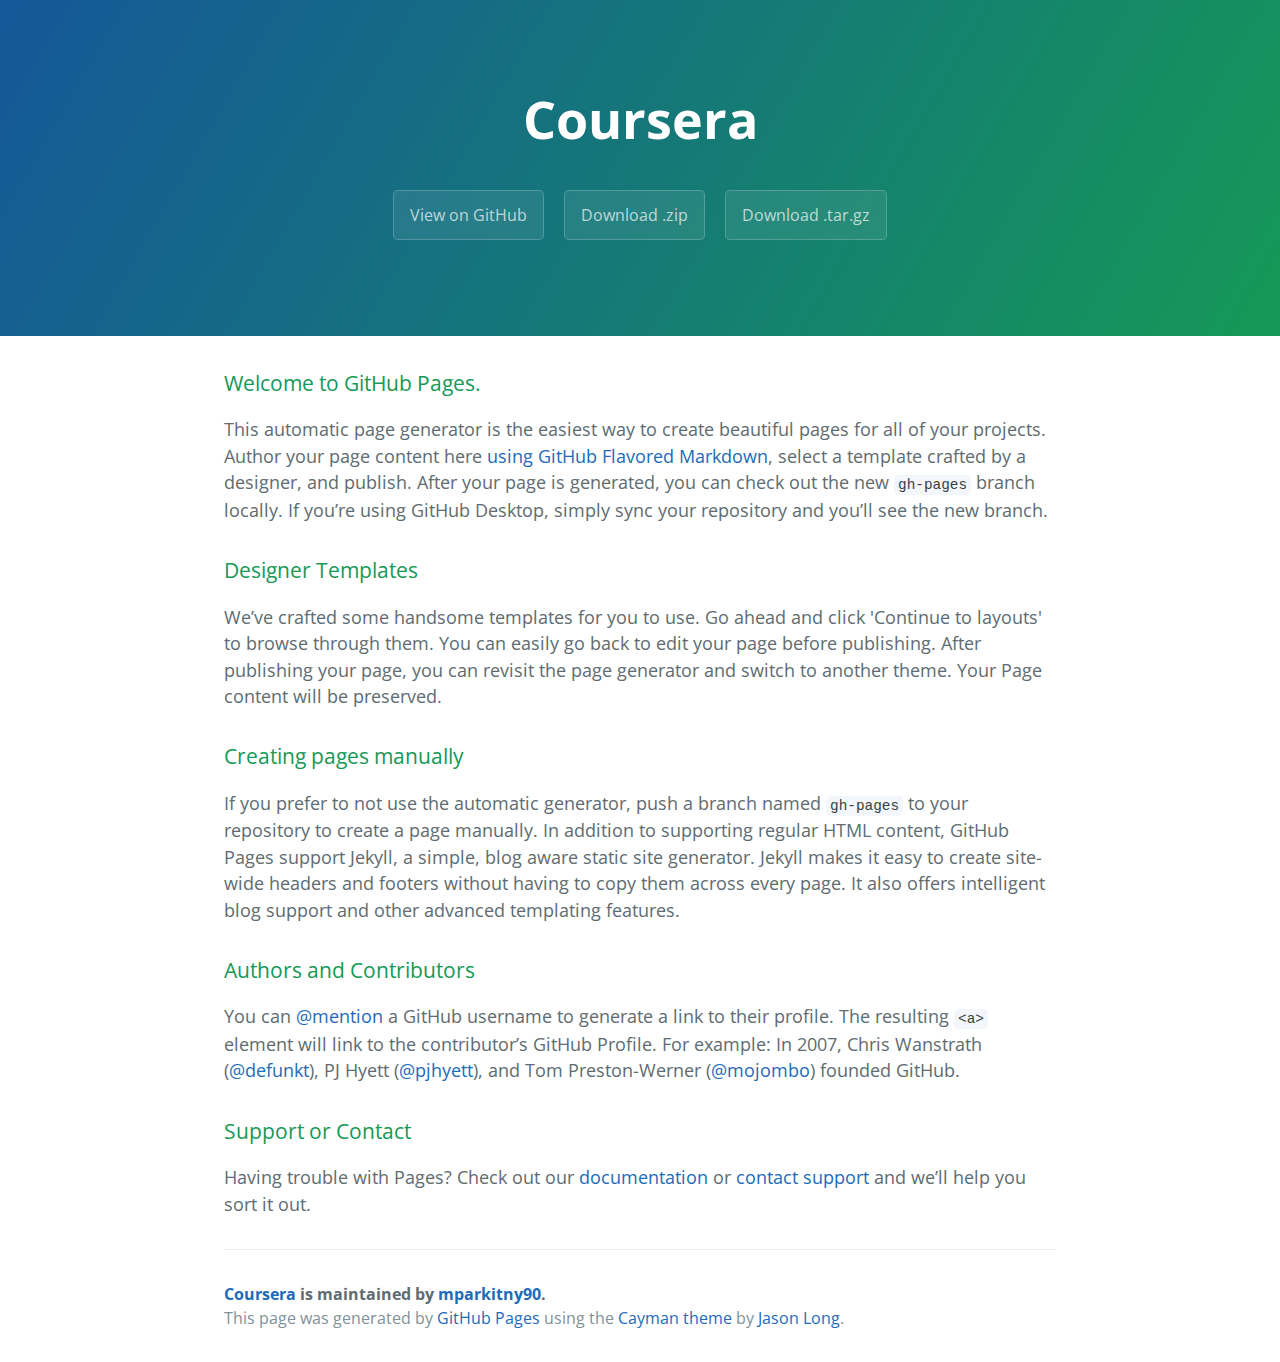
<file: index.html>
<!DOCTYPE html>
<html lang="en-us">
  <head>
    <meta charset="UTF-8">
    <title>Coursera by mparkitny90</title>
    <meta name="viewport" content="width=device-width, initial-scale=1">
    <link rel="stylesheet" type="text/css" href="stylesheets/normalize.css" media="screen">
    <link href='https://fonts.googleapis.com/css?family=Open+Sans:400,700' rel='stylesheet' type='text/css'>
    <link rel="stylesheet" type="text/css" href="stylesheets/stylesheet.css" media="screen">
    <link rel="stylesheet" type="text/css" href="stylesheets/github-light.css" media="screen">
  </head>
  <body>
    <section class="page-header">
      <h1 class="project-name">Coursera</h1>
      <h2 class="project-tagline"></h2>
      <a href="https://github.com/mparkitny90/Coursera" class="btn">View on GitHub</a>
      <a href="https://github.com/mparkitny90/Coursera/zipball/master" class="btn">Download .zip</a>
      <a href="https://github.com/mparkitny90/Coursera/tarball/master" class="btn">Download .tar.gz</a>
    </section>

    <section class="main-content">
      <h3>
<a id="welcome-to-github-pages" class="anchor" href="#welcome-to-github-pages" aria-hidden="true"><span aria-hidden="true" class="octicon octicon-link"></span></a>Welcome to GitHub Pages.</h3>

<p>This automatic page generator is the easiest way to create beautiful pages for all of your projects. Author your page content here <a href="https://guides.github.com/features/mastering-markdown/">using GitHub Flavored Markdown</a>, select a template crafted by a designer, and publish. After your page is generated, you can check out the new <code>gh-pages</code> branch locally. If you’re using GitHub Desktop, simply sync your repository and you’ll see the new branch.</p>

<h3>
<a id="designer-templates" class="anchor" href="#designer-templates" aria-hidden="true"><span aria-hidden="true" class="octicon octicon-link"></span></a>Designer Templates</h3>

<p>We’ve crafted some handsome templates for you to use. Go ahead and click 'Continue to layouts' to browse through them. You can easily go back to edit your page before publishing. After publishing your page, you can revisit the page generator and switch to another theme. Your Page content will be preserved.</p>

<h3>
<a id="creating-pages-manually" class="anchor" href="#creating-pages-manually" aria-hidden="true"><span aria-hidden="true" class="octicon octicon-link"></span></a>Creating pages manually</h3>

<p>If you prefer to not use the automatic generator, push a branch named <code>gh-pages</code> to your repository to create a page manually. In addition to supporting regular HTML content, GitHub Pages support Jekyll, a simple, blog aware static site generator. Jekyll makes it easy to create site-wide headers and footers without having to copy them across every page. It also offers intelligent blog support and other advanced templating features.</p>

<h3>
<a id="authors-and-contributors" class="anchor" href="#authors-and-contributors" aria-hidden="true"><span aria-hidden="true" class="octicon octicon-link"></span></a>Authors and Contributors</h3>

<p>You can <a href="https://help.github.com/articles/basic-writing-and-formatting-syntax/#mentioning-users-and-teams" class="user-mention">@mention</a> a GitHub username to generate a link to their profile. The resulting <code>&lt;a&gt;</code> element will link to the contributor’s GitHub Profile. For example: In 2007, Chris Wanstrath (<a href="https://github.com/defunkt" class="user-mention">@defunkt</a>), PJ Hyett (<a href="https://github.com/pjhyett" class="user-mention">@pjhyett</a>), and Tom Preston-Werner (<a href="https://github.com/mojombo" class="user-mention">@mojombo</a>) founded GitHub.</p>

<h3>
<a id="support-or-contact" class="anchor" href="#support-or-contact" aria-hidden="true"><span aria-hidden="true" class="octicon octicon-link"></span></a>Support or Contact</h3>

<p>Having trouble with Pages? Check out our <a href="https://help.github.com/pages">documentation</a> or <a href="https://github.com/contact">contact support</a> and we’ll help you sort it out.</p>

      <footer class="site-footer">
        <span class="site-footer-owner"><a href="https://github.com/mparkitny90/Coursera">Coursera</a> is maintained by <a href="https://github.com/mparkitny90">mparkitny90</a>.</span>

        <span class="site-footer-credits">This page was generated by <a href="https://pages.github.com">GitHub Pages</a> using the <a href="https://github.com/jasonlong/cayman-theme">Cayman theme</a> by <a href="https://twitter.com/jasonlong">Jason Long</a>.</span>
      </footer>

    </section>

  
  </body>
</html>
</file>
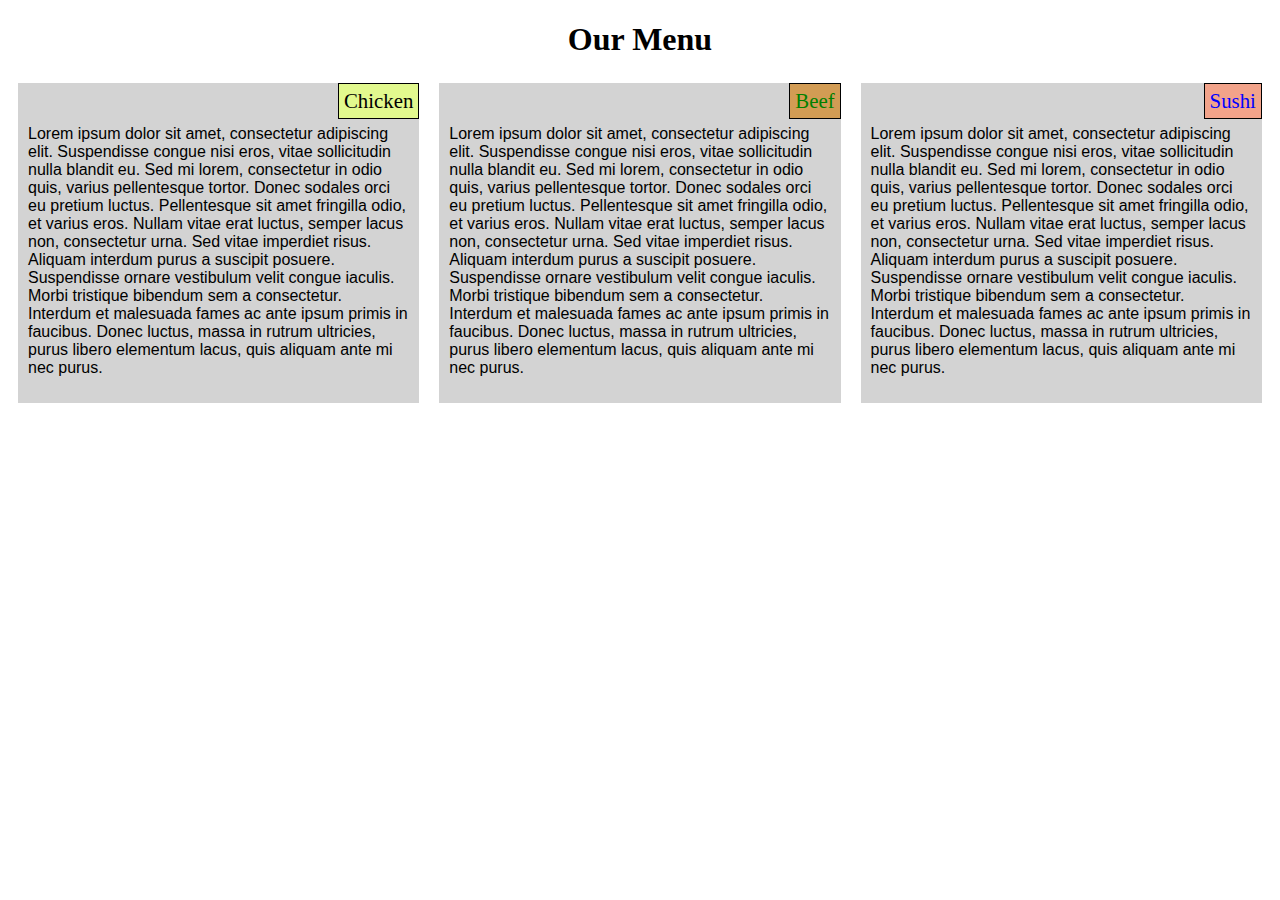
<file: mod2_solution/index.html>
<!DOCTYPE html>
<html>
<head>
	<title>Our Menu</title>
	<link rel="stylesheet" href="css/style.css">
	<meta name="viewport" content="width=device-width, initial-scale=1">
</head>
<body>
<h1>Our Menu</h1>
<div class="row">
<section class="col-lg col-md-1 col-sd">
	<span id="chicken" class="section-title">Chicken</span>
	<p>Lorem ipsum dolor sit amet, consectetur adipiscing elit. Suspendisse congue nisi eros, vitae sollicitudin nulla blandit eu. Sed mi lorem, consectetur in odio quis, varius pellentesque tortor. Donec sodales orci eu pretium luctus. Pellentesque sit amet fringilla odio, et varius eros. Nullam vitae erat luctus, semper lacus non, consectetur urna. Sed vitae imperdiet risus. Aliquam interdum purus a suscipit posuere. Suspendisse ornare vestibulum velit congue iaculis. Morbi tristique bibendum sem a consectetur. Interdum et malesuada fames ac ante ipsum primis in faucibus. Donec luctus, massa in rutrum ultricies, purus libero elementum lacus, quis aliquam ante mi nec purus.</p>
</section>
<section class="col-lg col-md-1 col-sd">
	<span  id="beef" class="section-title">Beef</span>
	<p>Lorem ipsum dolor sit amet, consectetur adipiscing elit. Suspendisse congue nisi eros, vitae sollicitudin nulla blandit eu. Sed mi lorem, consectetur in odio quis, varius pellentesque tortor. Donec sodales orci eu pretium luctus. Pellentesque sit amet fringilla odio, et varius eros. Nullam vitae erat luctus, semper lacus non, consectetur urna. Sed vitae imperdiet risus. Aliquam interdum purus a suscipit posuere. Suspendisse ornare vestibulum velit congue iaculis. Morbi tristique bibendum sem a consectetur. Interdum et malesuada fames ac ante ipsum primis in faucibus. Donec luctus, massa in rutrum ultricies, purus libero elementum lacus, quis aliquam ante mi nec purus.</p>
</section>
<section class="col-lg col-md-2 col-sd">
	<span  id="sushi" class="section-title">Sushi</span>
	<p>Lorem ipsum dolor sit amet, consectetur adipiscing elit. Suspendisse congue nisi eros, vitae sollicitudin nulla blandit eu. Sed mi lorem, consectetur in odio quis, varius pellentesque tortor. Donec sodales orci eu pretium luctus. Pellentesque sit amet fringilla odio, et varius eros. Nullam vitae erat luctus, semper lacus non, consectetur urna. Sed vitae imperdiet risus. Aliquam interdum purus a suscipit posuere. Suspendisse ornare vestibulum velit congue iaculis. Morbi tristique bibendum sem a consectetur. Interdum et malesuada fames ac ante ipsum primis in faucibus. Donec luctus, massa in rutrum ultricies, purus libero elementum lacus, quis aliquam ante mi nec purus.</p>
</section>
</div>
</body>
</html>
</file>
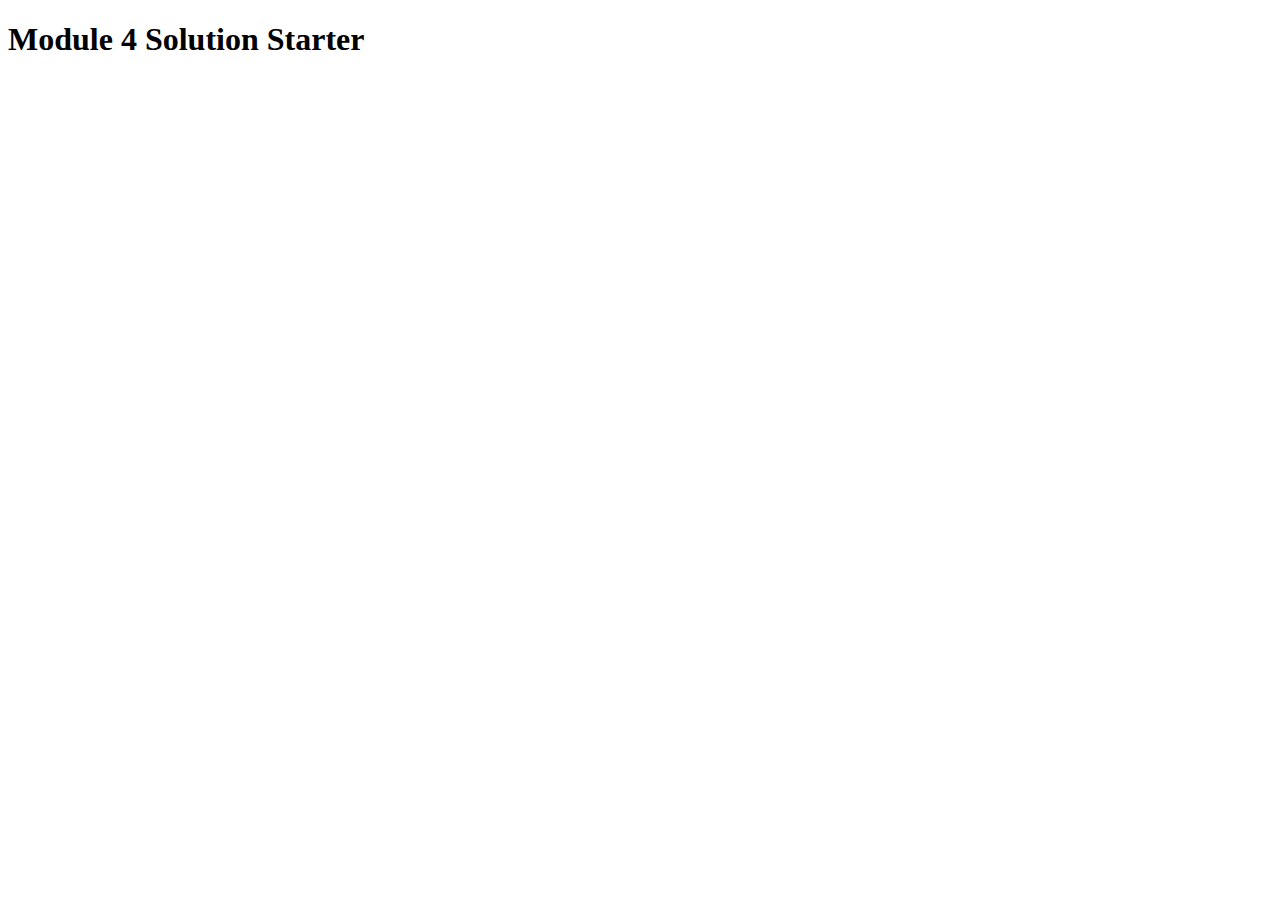
<file: module4_solution/index.html>
<!DOCTYPE html>
<html>
<head>
  <meta charset="utf-8">
  <title>Module 4 Solution Starter</title>
  <script>
    var names = []; // DO NOT REMOVE
  </script>
  <script src="SpeakHello.js"></script>
  <script src="SpeakGoodBye.js"></script>
  <script src="script.js"></script>
</head>
<body>
  <h1>Module 4 Solution Starter</h1>
</body>
</html>
</file>
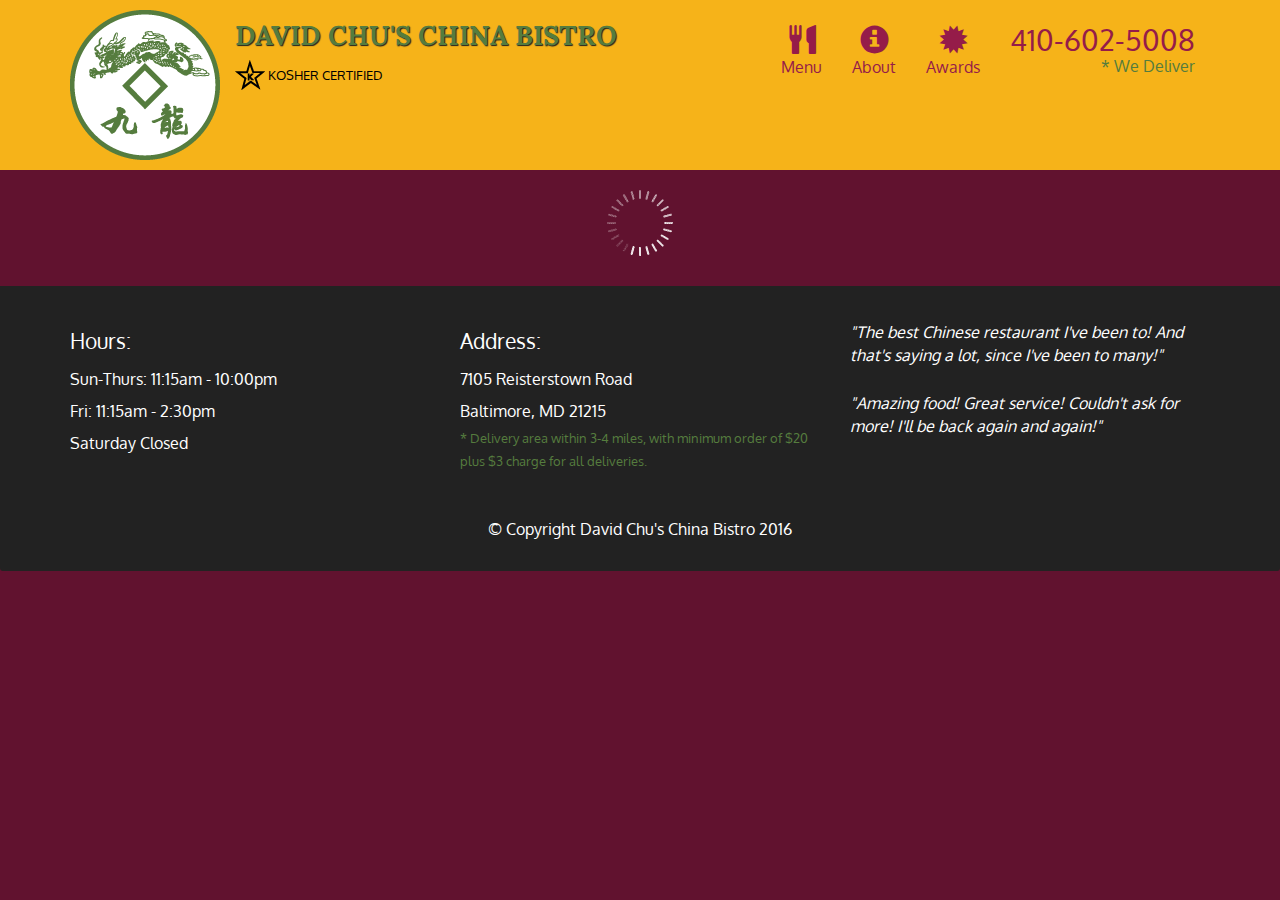
<file: module5_solution/index.html>
<!doctype html>
<html lang="en">
  <head>
    <meta charset="utf-8">
    <meta http-equiv="X-UA-Compatible" content="IE=edge">
    <meta name="viewport" content="width=device-width, initial-scale=1">
    <title>David Chu's China Bistro</title>
    <link rel="stylesheet" href="css/bootstrap.min.css">
    <link rel="stylesheet" href="css/styles.css">
    <link href='https://fonts.googleapis.com/css?family=Oxygen:400,300,700' rel='stylesheet' type='text/css'>
    <link href='https://fonts.googleapis.com/css?family=Lora' rel='stylesheet' type='text/css'>
  </head>
<body>
  <header>
    <nav id="header-nav" class="navbar navbar-default">
      <div class="container">
        <div class="navbar-header">
          <a href="index.html" class="pull-left visible-md visible-lg">
            <div id="logo-img" alt="Logo image"></div>
          </a>

          <div class="navbar-brand">
            <a href="index.html"><h1>David Chu's China Bistro</h1></a>
            <p>
              <img src="images/star-k-logo.png" alt="Kosher certification">
              <span>Kosher Certified</span>
            </p>
          </div>

          <button id="navbarToggle" type="button" class="navbar-toggle collapsed" data-toggle="collapse" data-target="#collapsable-nav" aria-expanded="false">
            <span class="sr-only">Toggle navigation</span>
            <span class="icon-bar"></span>
            <span class="icon-bar"></span>
            <span class="icon-bar"></span>
          </button>
        </div>
        
        <div id="collapsable-nav" class="collapse navbar-collapse">
           <ul id="nav-list" class="nav navbar-nav navbar-right">
            <li id="navHomeButton" class="visible-xs active">
              <a href="index.html">
                <span class="glyphicon glyphicon-home"></span> Home</a>
            </li>
            <li id="navMenuButton">
              <a href="#" onclick="$dc.loadMenuCategories();">
                <span class="glyphicon glyphicon-cutlery"></span><br class="hidden-xs"> Menu</a>
            </li>
            <li>
              <a href="#">
                <span class="glyphicon glyphicon-info-sign"></span><br class="hidden-xs"> About</a>
            </li>
            <li>
              <a href="#">
                <span class="glyphicon glyphicon-certificate"></span><br class="hidden-xs"> Awards</a>
            </li>
            <li id="phone" class="hidden-xs">
              <a href="tel:410-602-5008">
                <span>410-602-5008</span></a><div>* We Deliver</div>
            </li>
          </ul><!-- #nav-list -->
        </div><!-- .collapse .navbar-collapse -->
      </div><!-- .container -->
    </nav><!-- #header-nav -->
  </header>

  <div id="call-btn" class="visible-xs">
    <a class="btn" href="tel:410-602-5008">
    <span class="glyphicon glyphicon-earphone"></span>
    410-602-5008
    </a>
  </div>
  <div id="xs-deliver" class="text-center visible-xs">* We Deliver</div>

  <div id="main-content" class="container"></div>

  <footer class="panel-footer">
    <div class="container">
      <div class="row">
        <section id="hours" class="col-sm-4">
          <span>Hours:</span><br>
          Sun-Thurs: 11:15am - 10:00pm<br>
          Fri: 11:15am - 2:30pm<br>
          Saturday Closed
          <hr class="visible-xs">
        </section>
        <section id="address" class="col-sm-4">
          <span>Address:</span><br>
          7105 Reisterstown Road<br>
          Baltimore, MD 21215
          <p>* Delivery area within 3-4 miles, with minimum order of $20 plus $3 charge for all deliveries.</p>
          <hr class="visible-xs">
        </section>
        <section id="testimonials" class="col-sm-4">
          <p>"The best Chinese restaurant I've been to! And that's saying a lot, since I've been to many!"</p>
          <p>"Amazing food! Great service! Couldn't ask for more! I'll be back again and again!"</p>
        </section>
      </div>
      <div class="text-center">&copy; Copyright David Chu's China Bistro 2016</div>
    </div>
  </footer>

  <!-- jQuery (Bootstrap JS plugins depend on it) -->
  <script src="js/jquery-2.1.4.min.js"></script>
  <script src="js/bootstrap.min.js"></script>
  <script src="js/ajax-utils.js"></script>
  <script src="js/script.js"></script>
</body>
</html>
</file>
<file: stylesheets/stylesheet.css>
* {
  box-sizing: border-box; }

body {
  padding: 0;
  margin: 0;
  font-family: "Open Sans", "Helvetica Neue", Helvetica, Arial, sans-serif;
  font-size: 16px;
  line-height: 1.5;
  color: #606c71; }

a {
  color: #1e6bb8;
  text-decoration: none; }
  a:hover {
    text-decoration: underline; }

.btn {
  display: inline-block;
  margin-bottom: 1rem;
  color: rgba(255, 255, 255, 0.7);
  background-color: rgba(255, 255, 255, 0.08);
  border-color: rgba(255, 255, 255, 0.2);
  border-style: solid;
  border-width: 1px;
  border-radius: 0.3rem;
  transition: color 0.2s, background-color 0.2s, border-color 0.2s; }
  .btn + .btn {
    margin-left: 1rem; }

.btn:hover {
  color: rgba(255, 255, 255, 0.8);
  text-decoration: none;
  background-color: rgba(255, 255, 255, 0.2);
  border-color: rgba(255, 255, 255, 0.3); }

@media screen and (min-width: 64em) {
  .btn {
    padding: 0.75rem 1rem; } }

@media screen and (min-width: 42em) and (max-width: 64em) {
  .btn {
    padding: 0.6rem 0.9rem;
    font-size: 0.9rem; } }

@media screen and (max-width: 42em) {
  .btn {
    display: block;
    width: 100%;
    padding: 0.75rem;
    font-size: 0.9rem; }
    .btn + .btn {
      margin-top: 1rem;
      margin-left: 0; } }

.page-header {
  color: #fff;
  text-align: center;
  background-color: #159957;
  background-image: linear-gradient(120deg, #155799, #159957); }

@media screen and (min-width: 64em) {
  .page-header {
    padding: 5rem 6rem; } }

@media screen and (min-width: 42em) and (max-width: 64em) {
  .page-header {
    padding: 3rem 4rem; } }

@media screen and (max-width: 42em) {
  .page-header {
    padding: 2rem 1rem; } }

.project-name {
  margin-top: 0;
  margin-bottom: 0.1rem; }

@media screen and (min-width: 64em) {
  .project-name {
    font-size: 3.25rem; } }

@media screen and (min-width: 42em) and (max-width: 64em) {
  .project-name {
    font-size: 2.25rem; } }

@media screen and (max-width: 42em) {
  .project-name {
    font-size: 1.75rem; } }

.project-tagline {
  margin-bottom: 2rem;
  font-weight: normal;
  opacity: 0.7; }

@media screen and (min-width: 64em) {
  .project-tagline {
    font-size: 1.25rem; } }

@media screen and (min-width: 42em) and (max-width: 64em) {
  .project-tagline {
    font-size: 1.15rem; } }

@media screen and (max-width: 42em) {
  .project-tagline {
    font-size: 1rem; } }

.main-content :first-child {
  margin-top: 0; }
.main-content img {
  max-width: 100%; }
.main-content h1, .main-content h2, .main-content h3, .main-content h4, .main-content h5, .main-content h6 {
  margin-top: 2rem;
  margin-bottom: 1rem;
  font-weight: normal;
  color: #159957; }
.main-content p {
  margin-bottom: 1em; }
.main-content code {
  padding: 2px 4px;
  font-family: Consolas, "Liberation Mono", Menlo, Courier, monospace;
  font-size: 0.9rem;
  color: #383e41;
  background-color: #f3f6fa;
  border-radius: 0.3rem; }
.main-content pre {
  padding: 0.8rem;
  margin-top: 0;
  margin-bottom: 1rem;
  font: 1rem Consolas, "Liberation Mono", Menlo, Courier, monospace;
  color: #567482;
  word-wrap: normal;
  background-color: #f3f6fa;
  border: solid 1px #dce6f0;
  border-radius: 0.3rem; }
  .main-content pre > code {
    padding: 0;
    margin: 0;
    font-size: 0.9rem;
    color: #567482;
    word-break: normal;
    white-space: pre;
    background: transparent;
    border: 0; }
.main-content .highlight {
  margin-bottom: 1rem; }
  .main-content .highlight pre {
    margin-bottom: 0;
    word-break: normal; }
.main-content .highlight pre, .main-content pre {
  padding: 0.8rem;
  overflow: auto;
  font-size: 0.9rem;
  line-height: 1.45;
  border-radius: 0.3rem; }
.main-content pre code, .main-content pre tt {
  display: inline;
  max-width: initial;
  padding: 0;
  margin: 0;
  overflow: initial;
  line-height: inherit;
  word-wrap: normal;
  background-color: transparent;
  border: 0; }
  .main-content pre code:before, .main-content pre code:after, .main-content pre tt:before, .main-content pre tt:after {
    content: normal; }
.main-content ul, .main-content ol {
  margin-top: 0; }
.main-content blockquote {
  padding: 0 1rem;
  margin-left: 0;
  color: #819198;
  border-left: 0.3rem solid #dce6f0; }
  .main-content blockquote > :first-child {
    margin-top: 0; }
  .main-content blockquote > :last-child {
    margin-bottom: 0; }
.main-content table {
  display: block;
  width: 100%;
  overflow: auto;
  word-break: normal;
  word-break: keep-all; }
  .main-content table th {
    font-weight: bold; }
  .main-content table th, .main-content table td {
    padding: 0.5rem 1rem;
    border: 1px solid #e9ebec; }
.main-content dl {
  padding: 0; }
  .main-content dl dt {
    padding: 0;
    margin-top: 1rem;
    font-size: 1rem;
    font-weight: bold; }
  .main-content dl dd {
    padding: 0;
    margin-bottom: 1rem; }
.main-content hr {
  height: 2px;
  padding: 0;
  margin: 1rem 0;
  background-color: #eff0f1;
  border: 0; }

@media screen and (min-width: 64em) {
  .main-content {
    max-width: 64rem;
    padding: 2rem 6rem;
    margin: 0 auto;
    font-size: 1.1rem; } }

@media screen and (min-width: 42em) and (max-width: 64em) {
  .main-content {
    padding: 2rem 4rem;
    font-size: 1.1rem; } }

@media screen and (max-width: 42em) {
  .main-content {
    padding: 2rem 1rem;
    font-size: 1rem; } }

.site-footer {
  padding-top: 2rem;
  margin-top: 2rem;
  border-top: solid 1px #eff0f1; }

.site-footer-owner {
  display: block;
  font-weight: bold; }

.site-footer-credits {
  color: #819198; }

@media screen and (min-width: 64em) {
  .site-footer {
    font-size: 1rem; } }

@media screen and (min-width: 42em) and (max-width: 64em) {
  .site-footer {
    font-size: 1rem; } }

@media screen and (max-width: 42em) {
  .site-footer {
    font-size: 0.9rem; } }
</file>
<file: stylesheets/github-light.css>
/*
The MIT License (MIT)

Copyright (c) 2015 GitHub, Inc.

Permission is hereby granted, free of charge, to any person obtaining a copy
of this software and associated documentation files (the "Software"), to deal
in the Software without restriction, including without limitation the rights
to use, copy, modify, merge, publish, distribute, sublicense, and/or sell
copies of the Software, and to permit persons to whom the Software is
furnished to do so, subject to the following conditions:

The above copyright notice and this permission notice shall be included in all
copies or substantial portions of the Software.

THE SOFTWARE IS PROVIDED "AS IS", WITHOUT WARRANTY OF ANY KIND, EXPRESS OR
IMPLIED, INCLUDING BUT NOT LIMITED TO THE WARRANTIES OF MERCHANTABILITY,
FITNESS FOR A PARTICULAR PURPOSE AND NONINFRINGEMENT. IN NO EVENT SHALL THE
AUTHORS OR COPYRIGHT HOLDERS BE LIABLE FOR ANY CLAIM, DAMAGES OR OTHER
LIABILITY, WHETHER IN AN ACTION OF CONTRACT, TORT OR OTHERWISE, ARISING FROM,
OUT OF OR IN CONNECTION WITH THE SOFTWARE OR THE USE OR OTHER DEALINGS IN THE
SOFTWARE.

*/

.pl-c /* comment */ {
  color: #969896;
}

.pl-c1      /* constant, markup.raw, meta.diff.header, meta.module-reference, meta.property-name, support, support.constant, support.variable, variable.other.constant */,
.pl-s .pl-v /* string variable */ {
  color: #0086b3;
}

.pl-e  /* entity */,
.pl-en /* entity.name */ {
  color: #795da3;
}

.pl-s .pl-s1 /* string source */,
.pl-smi      /* storage.modifier.import, storage.modifier.package, storage.type.java, variable.other, variable.parameter.function */ {
  color: #333;
}

.pl-ent /* entity.name.tag */ {
  color: #63a35c;
}

.pl-k /* keyword, storage, storage.type */ {
  color: #a71d5d;
}

.pl-pds              /* punctuation.definition.string, string.regexp.character-class */,
.pl-s                /* string */,
.pl-s .pl-pse .pl-s1 /* string punctuation.section.embedded source */,
.pl-sr               /* string.regexp */,
.pl-sr .pl-cce       /* string.regexp constant.character.escape */,
.pl-sr .pl-sra       /* string.regexp string.regexp.arbitrary-repitition */,
.pl-sr .pl-sre       /* string.regexp source.ruby.embedded */ {
  color: #183691;
}

.pl-v /* variable */ {
  color: #ed6a43;
}

.pl-id /* invalid.deprecated */ {
  color: #b52a1d;
}

.pl-ii /* invalid.illegal */ {
  background-color: #b52a1d;
  color: #f8f8f8;
}

.pl-sr .pl-cce /* string.regexp constant.character.escape */ {
  color: #63a35c;
  font-weight: bold;
}

.pl-ml /* markup.list */ {
  color: #693a17;
}

.pl-mh        /* markup.heading */,
.pl-mh .pl-en /* markup.heading entity.name */,
.pl-ms        /* meta.separator */ {
  color: #1d3e81;
  font-weight: bold;
}

.pl-mq /* markup.quote */ {
  color: #008080;
}

.pl-mi /* markup.italic */ {
  color: #333;
  font-style: italic;
}

.pl-mb /* markup.bold */ {
  color: #333;
  font-weight: bold;
}

.pl-md /* markup.deleted, meta.diff.header.from-file */ {
  background-color: #ffecec;
  color: #bd2c00;
}

.pl-mi1 /* markup.inserted, meta.diff.header.to-file */ {
  background-color: #eaffea;
  color: #55a532;
}

.pl-mdr /* meta.diff.range */ {
  color: #795da3;
  font-weight: bold;
}

.pl-mo /* meta.output */ {
  color: #1d3e81;
}
</file>
<file: mod2_solution/css/style.css>
* {
  box-sizing: border-box;
}
h1 {
  margin-bottom: 15px;
  text-align: center;
}

.section-title {
  position: absolute;
  right: 0px;
  top: 0px;
  width: auto;
  height: auto;
  font-size: 1.3em;
  text-align: right;
  padding: 5px;
  border: 1px solid black;
}

#chicken {
  background-color: #e2f98e;
}

#beef {
  color: green;
  background-color: #d29c54;
}

#sushi {
  color: blue;
  background-color: #f2a38a;
}

p {
  margin-right: auto;
  margin-left: auto;
  margin-top: 2em;
  font-family: Helvetica;
}

section{
  padding: 10px;
  position: relative;
  background-color: #D3D3D3;
}
/* Simple Responsive Framework. */
.row {
  width: 100%;
}
/********** Large devices only **********/
@media (min-width: 992px) {
  .col-lg {
    width: 33.33%;
    float: left;
    border: 10px solid white;
  }
}
/********** Medium devices only **********/
@media (min-width: 768px) and (max-width: 991px) {
  .col-md-1, .col-md-2 {
    float: left;
    border: 10px solid white;
  }
  .col-md-1 {
    width: 50%;
  }
  .col-md-2 {
    width: 100%;
  }
}


/********** Small devices only **********/
@media  (max-width: 767px) {
  .col-sd {
    width: 100%;
    float: left;
    border: 10px solid white;
  }
}
</file>
<file: module5_solution/css/styles.css>
body {
  font-size: 16px;
  color: #fff;
  background-color: #61122f;
  font-family: 'Oxygen', sans-serif;
}

/** HEADER **/
#header-nav {
  background-color: #f6b319;
  border-radius: 0;
  border: 0;
}

#logo-img {
  background: url('../images/restaurant-logo_large.png') no-repeat;
  width: 150px;
  height: 150px;
  margin: 10px 15px 10px 0;
}

.navbar-brand {
  padding-top: 25px;
}
.navbar-brand h1 { /* Restaurant name */
  font-family: 'Lora', serif;
  color: #557c3e;
  font-size: 1.5em;
  text-transform: uppercase;
  font-weight: bold;
  text-shadow: 1px 1px 1px #222;
  margin-top: 0;
  margin-bottom: 0;
  line-height: .75;
}
.navbar-brand a:hover, .navbar-brand a:focus {
  text-decoration: none;
}
.navbar-brand p { /* Kosher cert */
  color: #000;
  text-transform: uppercase;
  font-size: .7em;
  margin-top: 15px;
}
.navbar-brand p span { /* Star-K */
  vertical-align: middle;
}

#nav-list {
  margin-top: 10px;
}
#nav-list a {
  color: #951C49;
  text-align: center;
}
#nav-list a:hover {
  background: #E7E7E7;
}
#nav-list a span {
  font-size: 1.8em;
}

#phone {
  margin-top: 5px;
}
#phone a { /* Phone number */
  text-align: right;
  padding-bottom: 0;
}
#phone div { /* We Deliver */
  color: #557c3e;
  text-align: right;
  padding-right: 15px;
}

.navbar-header button.navbar-toggle, .navbar-header .icon-bar {
  border: 1px solid #61122f;
}
.navbar-header button.navbar-toggle {
  clear: both;
  margin-top: -30px;
}
/* END HEADER */

/* FOOTER */
.panel-footer {
  margin-top: 30px;
  padding-top: 35px;
  padding-bottom: 30px;
  background-color: #222;
  border-top: 0;
}
.panel-footer div.row {
  margin-bottom: 35px;
}
#hours, #address {
  line-height: 2;
}
#hours > span, #address > span {
  font-size: 1.3em;
}
#address p {
  color: #557c3e;
  font-size: .8em;
  line-height: 1.8;
}
#testimonials {
  font-style: italic;
}
#testimonials p:nth-child(2) {
  margin-top: 25px;
}
/* END FOOTER */



/* HOME PAGE */
.container .jumbotron {
  box-shadow: 0 0 50px #3F0C1F;
  border: 2px solid #3F0C1F;
}

#menu-tile, #specials-tile, #map-tile {
  height: 250px;
  width: 100%;
  margin-bottom: 15px;
  position: relative;
  border: 2px solid #3F0C1F;
  overflow: hidden;
}
#menu-tile:hover, #specials-tile:hover, #map-tile:hover {
  box-shadow: 0 1px 5px 1px #cccccc;
}
#menu-tile {
  background: url('../images/menu-tile.jpg') no-repeat;
  background-position: center;
}
#specials-tile {
  background: url('../images/specials-tile.jpg') no-repeat;
  background-position: center;
}
#menu-tile span, #specials-tile span, #map-tile span {
  position: absolute;
  bottom: 0;
  right: 0;
  width: 100%;
  text-align: center;
  font-size: 1.6em;
  text-transform: uppercase;
  background-color: #000;
  color: #fff;
  opacity: .8;
}
/* END HOME PAGE */

/* MENU CATEGORIES PAGE */
.category-tile { 
  position: relative;
  border: 2px solid #3F0C1F;
  overflow: hidden;
  width: 200px;
  height: 200px;
  margin: 0 auto 15px;
}
.category-tile span {
  position: absolute;
  bottom: 0;
  right: 0;
  width: 100%;
  text-align: center;
  font-size: 1.2em;
  text-transform: uppercase;
  background-color: #000;
  color: #fff;
  opacity: .8;
}
.category-tile:hover {
  box-shadow: 0 1px 5px 1px #cccccc;
}

#menu-categories-title + div {
  margin-bottom: 50px;
}
/* END MENU CATEGORIES PAGE */

/* SINGLE CATEGORY PAGE */
.menu-item-tile {
  margin-bottom: 25px;
}
.menu-item-tile hr {
  width: 80%;
}
.menu-item-tile .menu-item-price {
  font-size: 1.1em;
  text-align: right;
  margin-top: -15px;
  margin-right: -15px;
}
.menu-item-tile .menu-item-price span {
  font-size: .6em;
}
.menu-item-photo {
  position: relative;
  border: 2px solid #3F0C1F; 
  overflow: hidden;
  padding: 0;
  margin-right: -15px;
  margin-left: auto;
  margin-bottom: 20px;
  max-width: 250px;
}
.menu-item-photo div {
  position: absolute;
  bottom: 0;
  right: 0;
  width: 80px;
  background-color: #557c3e;
  text-align: center;
}
.menu-item-description {
  padding-right: 30px;
}
h3.menu-item-title {
  margin: 0 0 10px;
}
.menu-item-details {
  font-size: .9em;
  font-style: italic;
}
/* END SINGLE CATEGORY PAGE */


/********** Large devices only **********/
@media (min-width: 1200px) {
  .container .jumbotron {
    background: url('../images/jumbotron_1200.jpg') no-repeat;
    height: 675px;
  }
}

/********** Medium devices only **********/
@media (min-width: 992px) and (max-width: 1199px) {
  /* Header */
  #logo-img {
    background: url('../images/restaurant-logo_medium.png') no-repeat;
    width: 100px;
    height: 100px;
    margin: 5px 5px 5px 0;
  }
  /* End Header */

  /* Home Page */
  .container .jumbotron {
    background: url('../images/jumbotron_992.jpg') no-repeat;
    height: 558px;
  }
  /* End Home Page */
}

/********** Small devices only **********/
@media (min-width: 768px) and (max-width: 991px) {
  /* Home Page */
  .container .jumbotron {
    background: url('../images/jumbotron_768.jpg') no-repeat;
    height: 432px;
  }
  /* End Home Page */
}

/********** Extra small devices only **********/
@media (max-width: 767px) {
  /* Header */
  .navbar-brand {
    padding-top: 10px;
    height: 80px;
  }
  .navbar-brand h1 { /* Restaurant name */
    padding-top: 10px;
    font-size: 5vw; /* 1vw = 1% of viewport width */
  }
  .navbar-brand p { /* Kosher cert */
    font-size: .6em;
    margin-top: 12px;
  }
  .navbar-brand p img { /* Star-K */
    height: 20px;
  }

  #collapsable-nav a { /* Collapsed nav menu text */
    font-size: 1.2em;
  }
  #collapsable-nav a span { /* Collapsed nav menu glyph */
    font-size: 1em;
    margin-right: 5px;
  }

  #call-btn > a {
    font-size: 1.5em;
    display: block;
    margin: 0 20px;
    padding: 10px;
    border: 2px solid #fff;
    background-color: #f6b319;
    color: #951c49;
  }
  #xs-deliver {
    margin-top: 5px;
    font-size: .7em;
    letter-spacing: .1em;
    text-transform: uppercase;
  }
  /* End Header */

  /* Footer */
  .panel-footer section {
    margin-bottom: 30px;
    text-align: center;
  }
  .panel-footer section:nth-child(3) {
    margin-bottom: 0; /* margin already exists on the whole row */
  }
  .panel-footer section hr {
    width: 50%;
  }
  /* End Footer */

  /* Home Page */
  .container .jumbotron {
    margin-top: 30px;
    padding: 0;
  }
  #menu-tile, #specials-tile {
    width: 360px;
    margin: 0 auto 15px;
  }

  .menu-item-photo {
    margin-right: auto;
  }
  .menu-item-tile .menu-item-price {
    text-align: center;
  }
  .menu-item-description {
    text-align: center;;
  }
}


/********** Super extra small devices Only :-) (e.g., iPhone 4) **********/
@media (max-width: 479px) {
  /* Header */
  .navbar-brand h1 { /* Restaurant name */
    padding-top: 5px;
    font-size: 6vw;
  }
  /* End Header */
  
  /* Home page */
  #menu-tile, #specials-tile {
    width: 280px;
    margin: 0 auto 15px;
  }

  .col-xxs-12 {
    position: relative;
    min-height: 1px;
    padding-right: 15px;
    padding-left: 15px;
    float: left;
    width: 100%;
  }
}
</file>
